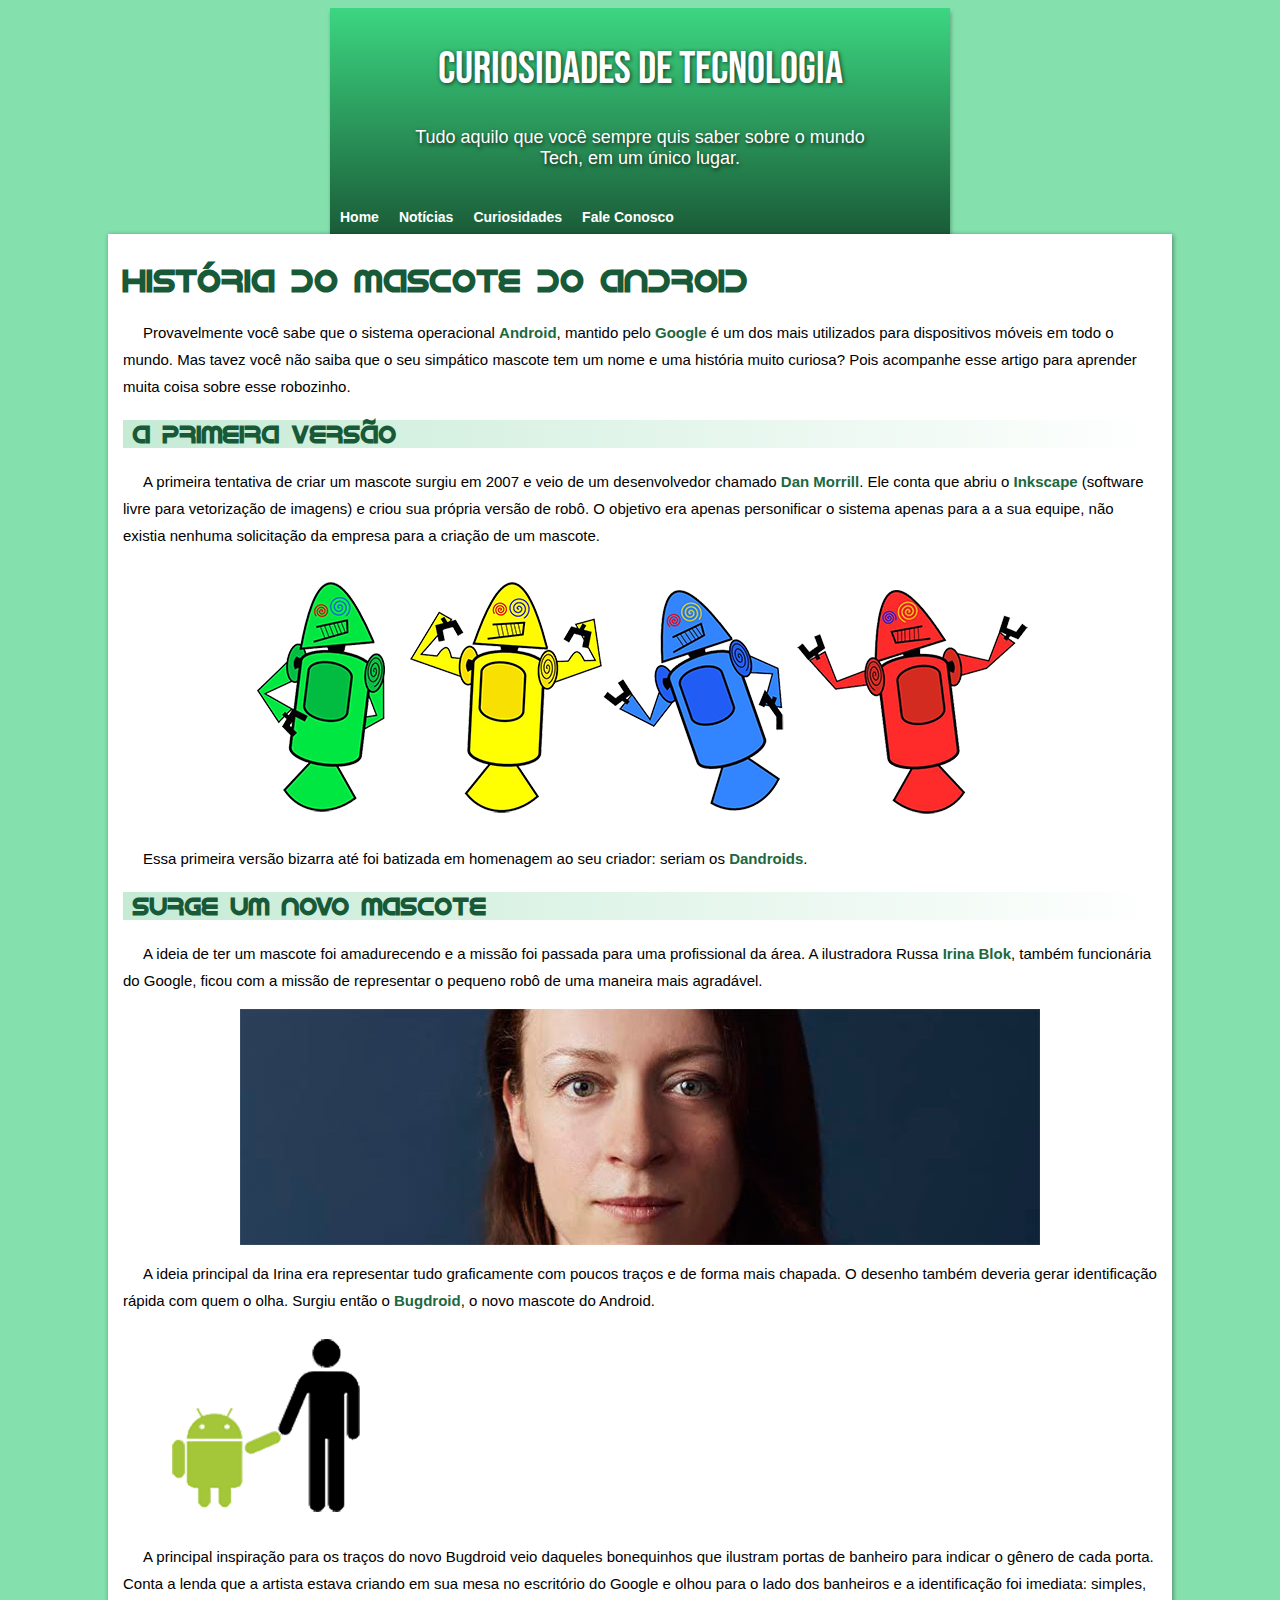
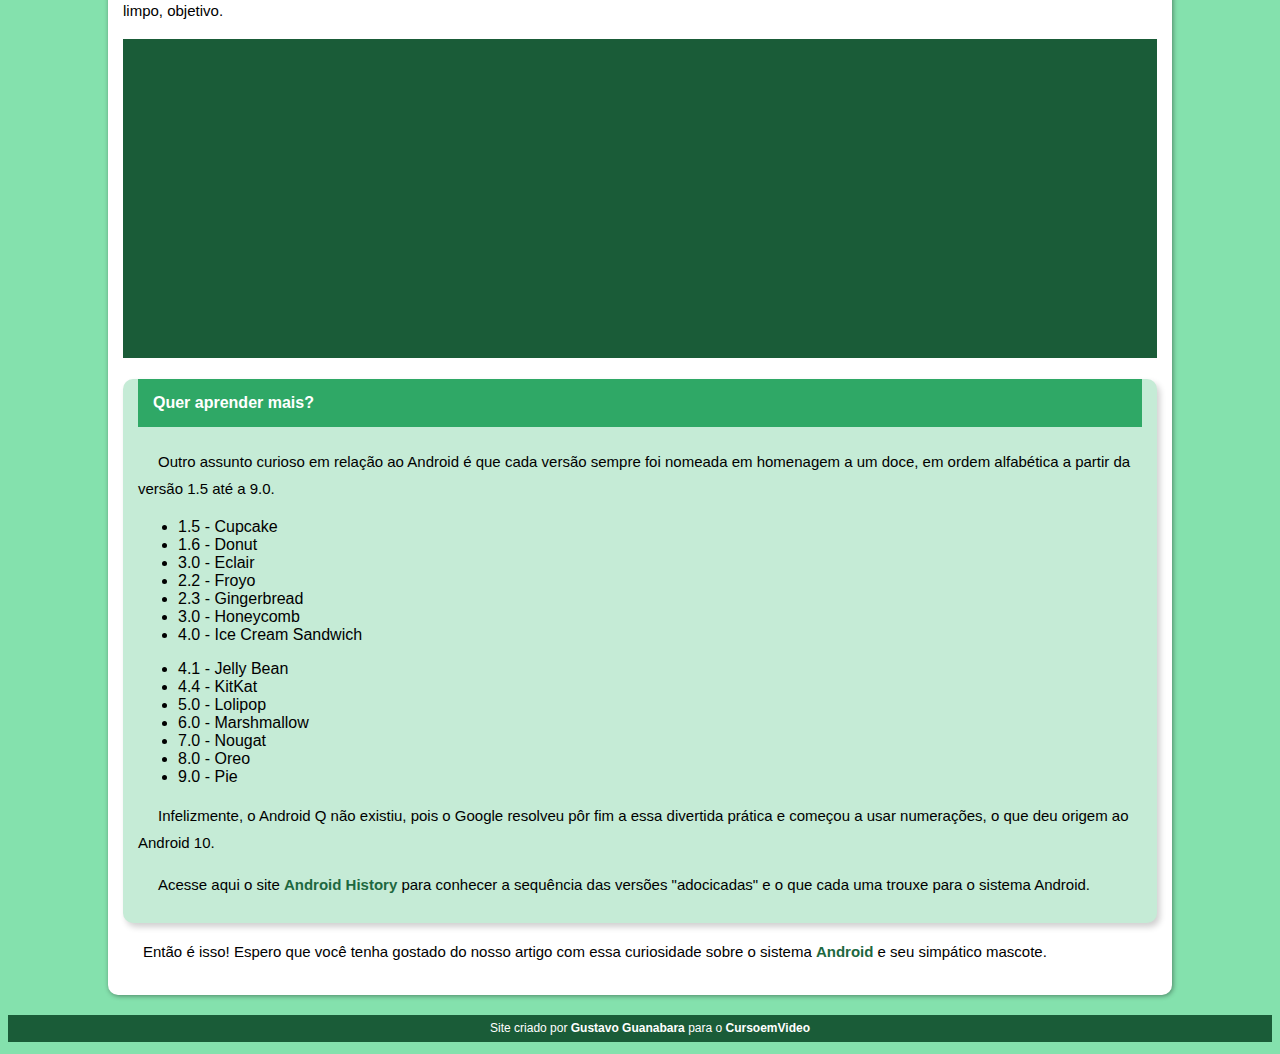
<file: index.html>
<!DOCTYPE html>
<html lang="pt-br">
<head>
    <meta charset="UTF-8">
    <meta name="viewport" content="width=device-width, initial-scale=1.0">
    <title>Curiosidades de Tecnologia</title>
    <link rel="stylesheet" href="style.css">
</head>
<body>
    <header>
        <h1>CURIOSIDADES DE TECNOLOGIA</h1>
        <h2>Tudo aquilo que você sempre quis saber sobre o mundo <br>Tech, em um único lugar.</h2>
        <nav>
            <a href="" target="_self">Home</a>
            <a href="" target="_self">Notícias</a>
            <a href="" target="_self">Curiosidades</a>
            <a href="" target="_self">Fale Conosco</a>
        </nav>
    </header>
    <main>
        <section>
            <h1>HISTÓRIA DO MASCOTE DO ANDROID</h1>
            <p>Provavelmente você sabe que o sistema operacional <strong>Android</strong>, mantido pelo <strong>Google</strong> é um dos mais utilizados para dispositivos móveis em todo o mundo. Mas tavez você não saiba que o seu simpático mascote tem um nome e uma história muito curiosa? Pois acompanhe esse artigo para aprender muita coisa sobre esse robozinho.</p>
            <article>
                <h2>A PRIMEIRA VERSÃO</h2>
                <p>A primeira tentativa de criar um mascote surgiu em 2007 e veio de um desenvolvedor chamado <a href="https://androidcommunity.com/dan-morrill-shows-us-the-android-mascot-that-almost-was-20130103/" target="_blank"><strong>Dan Morrill</strong></a>. Ele conta que abriu o <a href="https://pt.wikipedia.org/wiki/Inkscape" target="_blank"><strong>Inkscape</strong></a> (software livre para vetorização de imagens) e criou sua própria versão de robô. O objetivo era apenas personificar o sistema apenas para a a sua equipe, não existia nenhuma solicitação da empresa para a criação de um mascote.</p>
                <picture>
                    <source media="(max-width: 800px)" srcset="imagens/dan-droids-pq.png" type="image/png">
                    <img src="imagens/dan-droids.png" alt="Mascote do Android">
                </picture>
                <p>Essa primeira versão bizarra até foi batizada em homenagem ao seu criador: seriam os <strong>Dandroids</strong>.</p>
            </article>
            <article>
                <h2>Surge um novo mascote</h2>
                <p>A ideia de ter um mascote foi amadurecendo e a missão foi passada para uma profissional da área. A ilustradora Russa <a href="https://en.wikipedia.org/wiki/Irina_Blok" target="_blank"><strong>Irina Blok</strong></a>, também funcionária do Google, ficou com a missão de representar o pequeno robô de uma maneira mais agradável.</p>
                <picture>
                    <source media="(max-width: 800px)" srcset="imagens/irina-blok-pq.jpg" type="image/png">
                    <img src="imagens/irina-blok.jpg" alt="Irina Blok">
                </picture>
                <p>A ideia principal da Irina era representar tudo graficamente com poucos traços e de forma mais chapada. O desenho também deveria gerar identificação rápida com quem o olha. Surgiu então o <strong>Bugdroid</strong>, o novo mascote do Android.</p>
                <img src="imagens/bugdroid.png" alt="Bugdroid">
                <p>A principal inspiração para os traços do novo Bugdroid veio daqueles bonequinhos que ilustram portas de banheiro para indicar o gênero de cada porta. Conta a lenda que a artista estava criando em sua mesa no escritório do Google e olhou para o lado dos banheiros e a identificação foi imediata: simples, limpo, objetivo.</p>
                <aside><iframe width="560" height="315" src="https://www.youtube.com/embed/l2UDgpLz20M?si=BCVsJ5DliCMhFcxX" title="YouTube video player" frameborder="0" allow="accelerometer; autoplay; clipboard-write; encrypted-media; gyroscope; picture-in-picture; web-share" referrerpolicy="strict-origin-when-cross-origin" allowfullscreen></iframe></aside>
            </article>
            <article>
                <div>
                    <h4>Quer aprender mais?</h4>
                    <p>Outro assunto curioso em relação ao Android é que cada versão sempre foi nomeada em homenagem a um doce, em ordem alfabética a partir da versão 1.5 até a 9.0.</p>
                        <ul type="disc">
                           <li>1.5 - Cupcake</li>
                           <li>1.6 - Donut</li>
                           <li>3.0 - Eclair</li>
                           <li>2.2 - Froyo</li>
                           <li>2.3 - Gingerbread</li>
                           <li>3.0 - Honeycomb</li>
                           <li>4.0 - Ice Cream Sandwich</li>
                        </ul>
                        <ul type="disc">
                           <li>4.1 - Jelly Bean</li>
                           <li>4.4 - KitKat</li>
                           <li>5.0 - Lolipop</li>
                           <li>6.0 - Marshmallow</li>
                           <li>7.0 - Nougat</li>
                           <li>8.0 - Oreo</li>
                           <li>9.0 - Pie</li>
                        </ul>
                        <p>Infelizmente, o Android Q não existiu, pois o Google resolveu pôr fim a essa divertida prática e começou a usar numerações, o que deu origem ao Android 10.</p>
                        <p>Acesse aqui o site <a href="https://www.geeksforgeeks.org/history-of-android/" target="_blank"><strong>Android History</strong></a> para conhecer a sequência das versões "adocicadas" e o que cada uma trouxe para o sistema Android.</p>
                    </div>
                <p>Então é isso! Espero que você tenha gostado do nosso artigo com essa curiosidade sobre o sistema <strong>Android</strong> e seu simpático mascote.</p>
            </article>
        </section>
    </main>
    <footer>
        <p>Site criado por <span>Gustavo Guanabara</span> para o <span>CursoemVideo</span></p>
    </footer> 
</body>
</html>
</file>
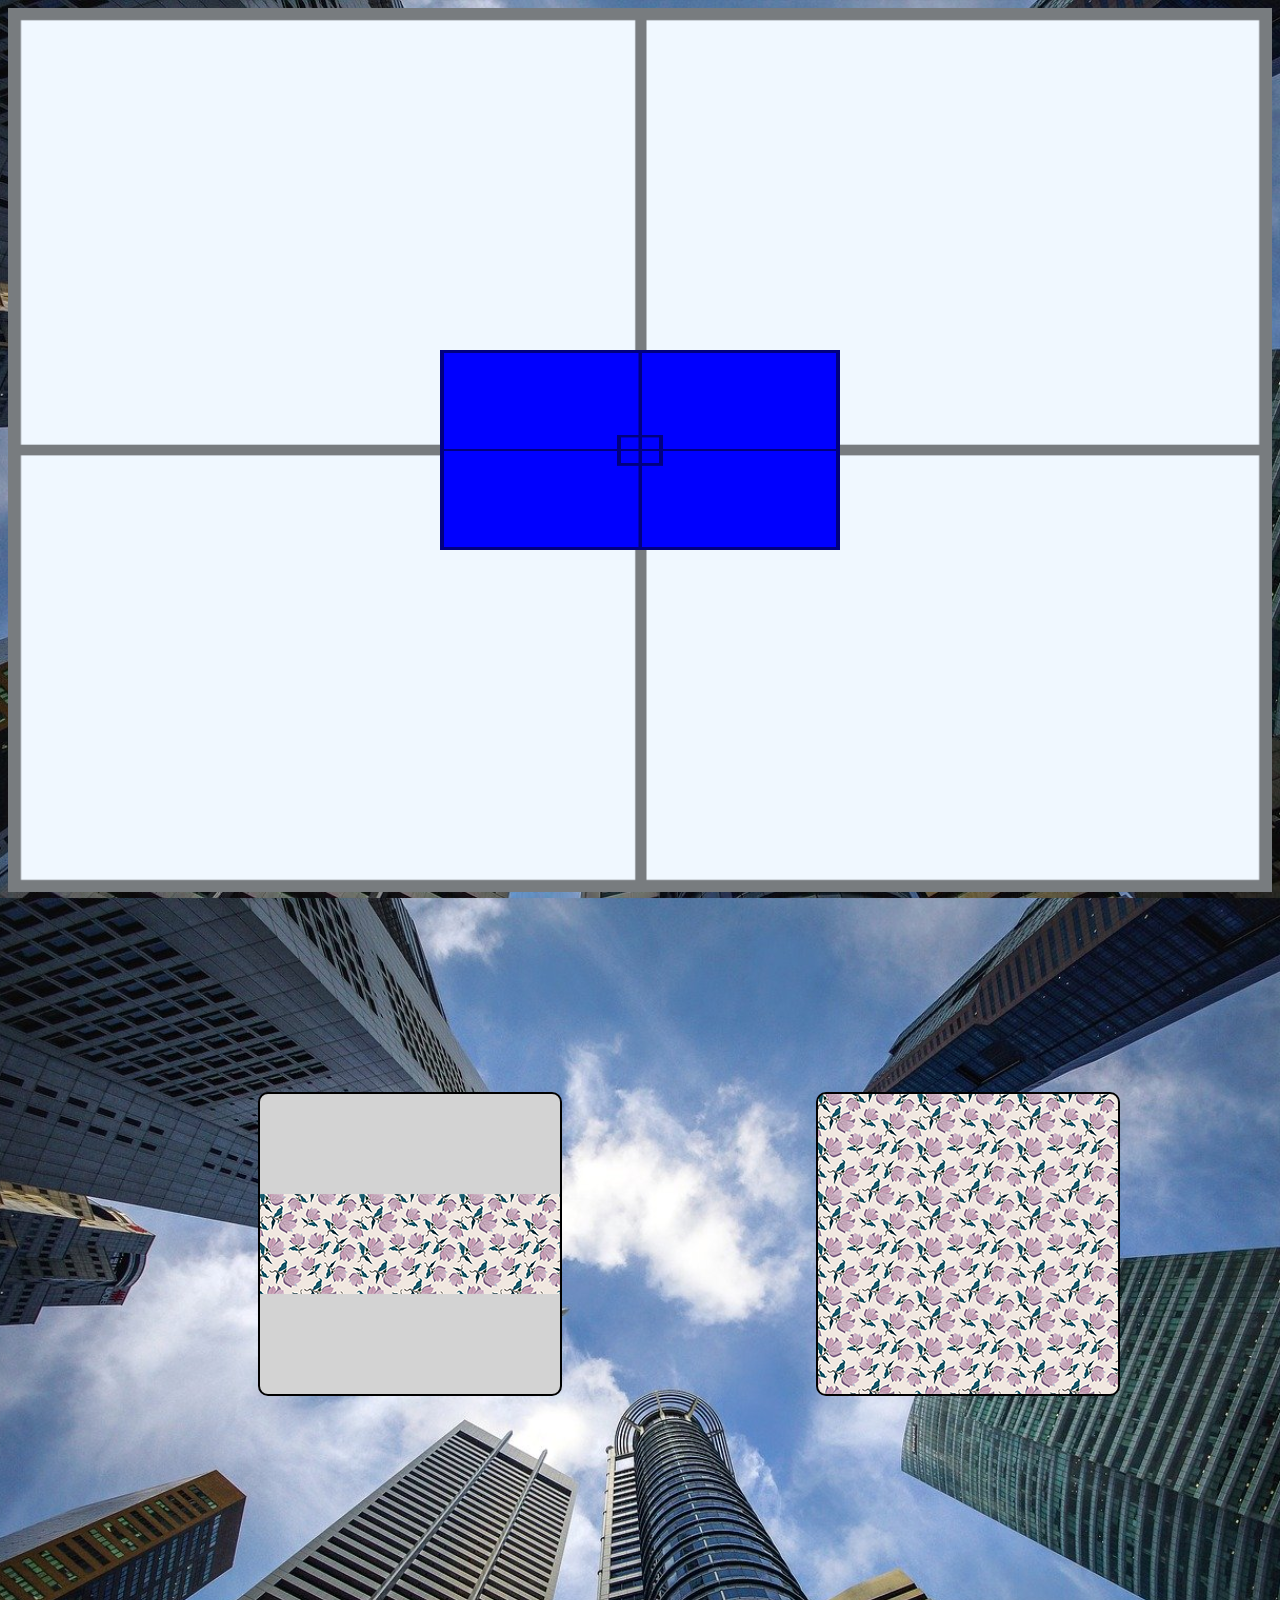
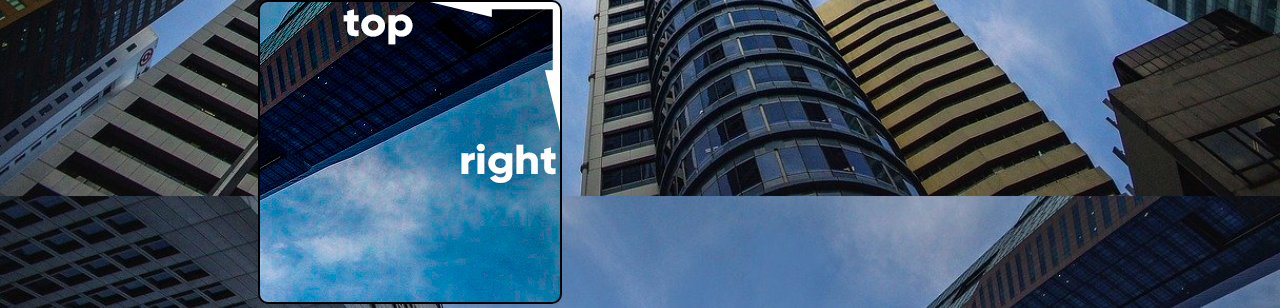
<file: pagina02.html>
<!DOCTYPE html>
<html lang="pt-br">
<head>
    <meta charset="UTF-8">
    <meta name="viewport" content="width=device-width, initial-scale=1.0">
    <title>Estudo de background</title>
    <rel favicon href="imagens/favicon.ico" type="image/x-icon"></rel>
    <style>
        body {
            background-image: url(imagens/wallpaper002.jpg);
            background-position: center center;
            height: 98vh;
            background-size: cover;
        }

        div.quadrado {
            display: inline-block;
            border: 2px solid black;
            width: 300px;
            height: 300px;
            border-radius: 10px;
            background-color: lightgray;
            margin-top: 200px;
            margin-left: 250px;
        }

        div#q1 {
            background-image: url(imagens/pattern003.png);
            background-repeat: repeat-x;
            background-position: center;
        }


        div#q2 {
            background-image: url(imagens/pattern003.png);
            background-position: center center;            
        }

        div#q3 {
            background-image: url(imagens/wallpaper003.jpg);
            background-position: right top;
        }

        #container {
            position: relative;
            height: 96vh;
            padding: 10px;
            background-color: aliceblue;
            background-image: url(imagens/target001.png);
            background-size: 100% 100%;
        }

        #conteudo {
            position: absolute;
            height: 200px;
            width: 400px;

            background-color: blue;
            background-image: url(imagens/target001.png);
            background-size: 100% 100%;

            left: 50%;
            top: 50%;

            transform: translate(-50%, -50%);
        }

    </style>
</head>
<body>

    <section id="container">
        <article id="conteudo">

        </article>
    </section>
    <div class="quadrado" id="q1">

    </div>
    <div class="quadrado" id="q2">
        
    </div>
    <div class="quadrado" id="q3">
        
    </div>
    
</body>
</html>
</file>
<file: style.css>
@charset "UTF-8";

body {
    background-color: #84E1AD;
    font-family: Arial, Helvetica, sans-serif;
}


@font-face {
    font-family: 'idroid.otf';
    src: url(fontes/idroid.otf) format('opentype');
    font-weight: normal;
    font-style: normal;
}

@font-face {
    font-family: 'BebasNeue-Regular.otf';
    src: url(fontes/BebasNeue-Regular.ttf) format('opentype');
    font-weight: normal;
    font-style: normal;
}


main {
    display: flexbox;
    background-color: white;
    margin: 0px 100px 20px 100px;
    padding-top: 5px;
    padding-left: 15px;
    padding-right: 15px;
    padding-bottom: 15px;
    border-radius: 0px 0px 10px 10px;
    box-shadow: 1px 1px 5px rgba(0, 0, 0, 0.41);
}

nav {
    display: flex;
    font-family: Helvetica; sans-serif;
    text-align: left;
    color: white;
    font-size: 12px;
    font-weight: bold;
    padding-top: 25px;
    padding-bottom: 5px;
    
}

nav > a {
    margin-right: 20px;
}

nav > a:not {
    margin-right: 20px;
}

header {
    background-image: linear-gradient(180deg, #3CD681, #1A5C38);
    color: white;
    max-width: 600px;
    padding: 4px 10px;
    margin: auto;
    text-align: center;
    box-shadow: 1px 4px 4px rgba(0, 0, 0, 0.297);
}

header > h1 {
    font-family: 'BebasNeue-Regular.otf', sans-serif;
    font-weight: 400;
    font-size: 45px;
    font-style: normal;
    text-shadow: 1px 1px 4px rgba(0, 0, 0, 0.697);
}
    

header > h2 {
    font-family: sans-serif;
    font-weight: lighter;
    font-size: 18px;
    text-shadow: 1px 2px 4px rgba(0, 0, 0, 0.73);
}

nav > a {
    color: white;
    text-decoration: none;
    font-size: 14px;
}

section > h1 {
    color: #185A37;
    font-family: 'idroid.otf', Arial, Helvetica, sans-serif;
}

article > h2 {
    color: #185A37;
    background-image: linear-gradient(90deg,#C5EBD5, #FFFFFF);
    font-family: 'idroid.otf', Arial, Helvetica, sans-serif;
    padding: 0px 0px 0px 10px;

}

p {
    font-family:'Segoe UI', Tahoma, Geneva, Verdana, sans-serif
    text-align: justify;   
    text-size-adjust: 100%;    
    font-size: 15px;
    line-height: 27px;
}

p::first-letter {
    margin-left: 20px;
}

article > aside {
    background-color: #1A5C38;
}

div {
    margin-top: 10px;
    background-color: #C5EBD6;
    border-radius: 10px;
    padding: 0px 15px 10px 15px;
    box-shadow: 3px 4px 6px rgba(0, 0, 0, 0.188);
}

div > p {
    font-weight: normal;
}

h4 {
    color: white;
    padding: 15px;
    background-color: #2FA866;
}

footer {
    background-color: #1A5C38;
    color: white;
}

footer > p {
    text-align: center;
    font-family: Arial, Helvetica, sans-serif;
    font-weight: lighter;
    font-size: 12px;
}

article > picture {
    display: flex;
    justify-content: center;

}

p > a {
    text-decoration: none;
    color: #1D683F;
}

p > strong {
    color: #1D683F
}

span {
    color: white;
    font-weight: bold;
}
</file>
